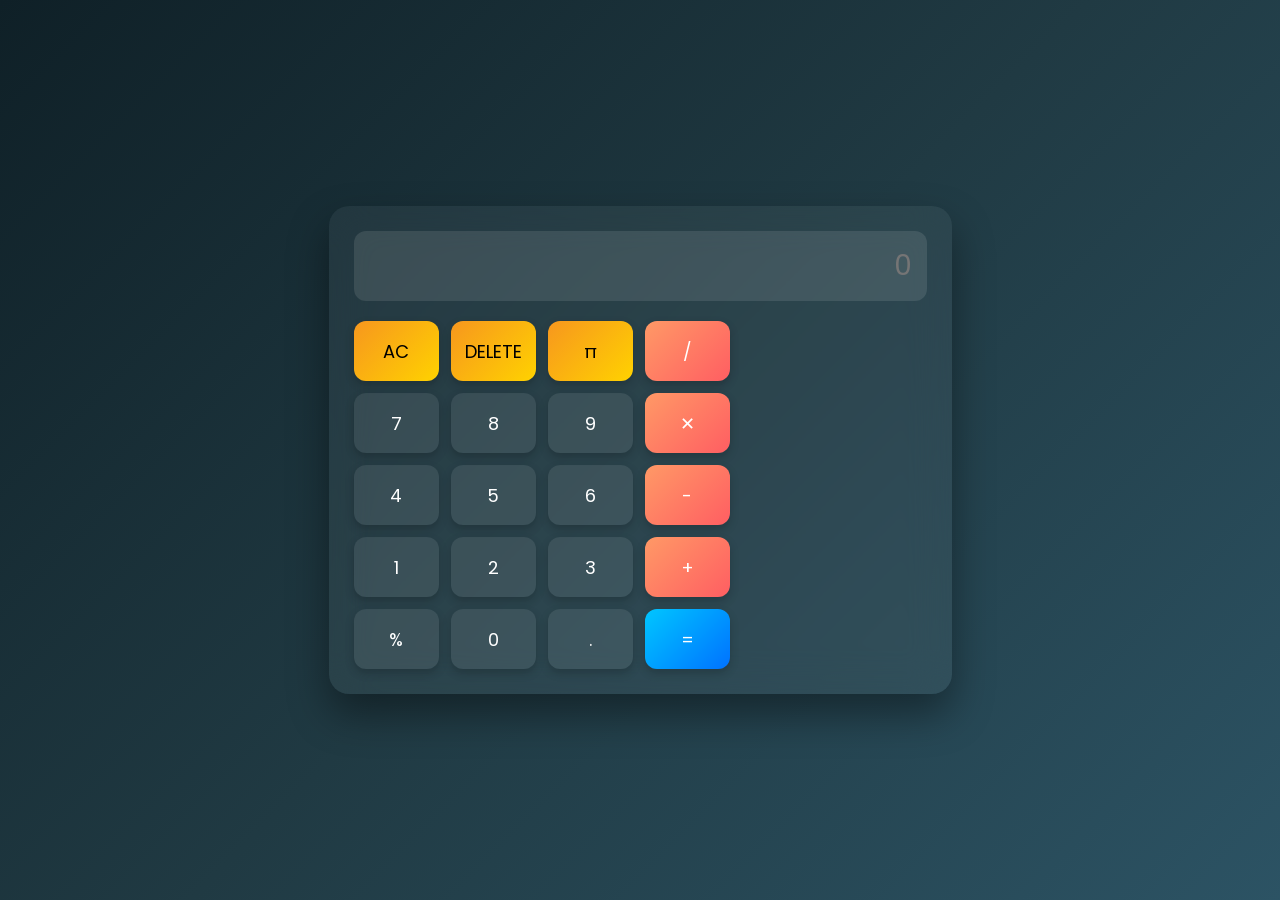
<file: CodeAlpha_Calculator/index.html>
<!DOCTYPE html>
<html lang="en">
<head>
    <meta charset="UTF-8">
    <meta name="viewport" content="width=device-width, initial-scale=1.0">
    <title>Calculator</title>
    <link rel="stylesheet" href="style.css">
</head>
<body>
        <div class="calculator">

    <input type="text" placeholder="0" id="inputShow">

    <div class="buttons">

    <button class="special">AC</button>
    <button class="special">DELETE</button>
    <button class="special">π</button>
    <button class="operator">/</button>

    <button>7</button>
    <button>8</button>
    <button>9</button>
    <button class="operator">✕</button>

    <button>4</button>
    <button>5</button>
    <button>6</button>
    <button class="operator">-</button>

    <button>1</button>
    <button>2</button>
    <button>3</button>
    <button class="operator">+</button>

    <button>%</button>
    <button>0</button>
    <button>.</button>
    <button class="equal">=</button>

    </div>
    </div>
    <script src="script.js"></script>
</body>
</html>
</file>
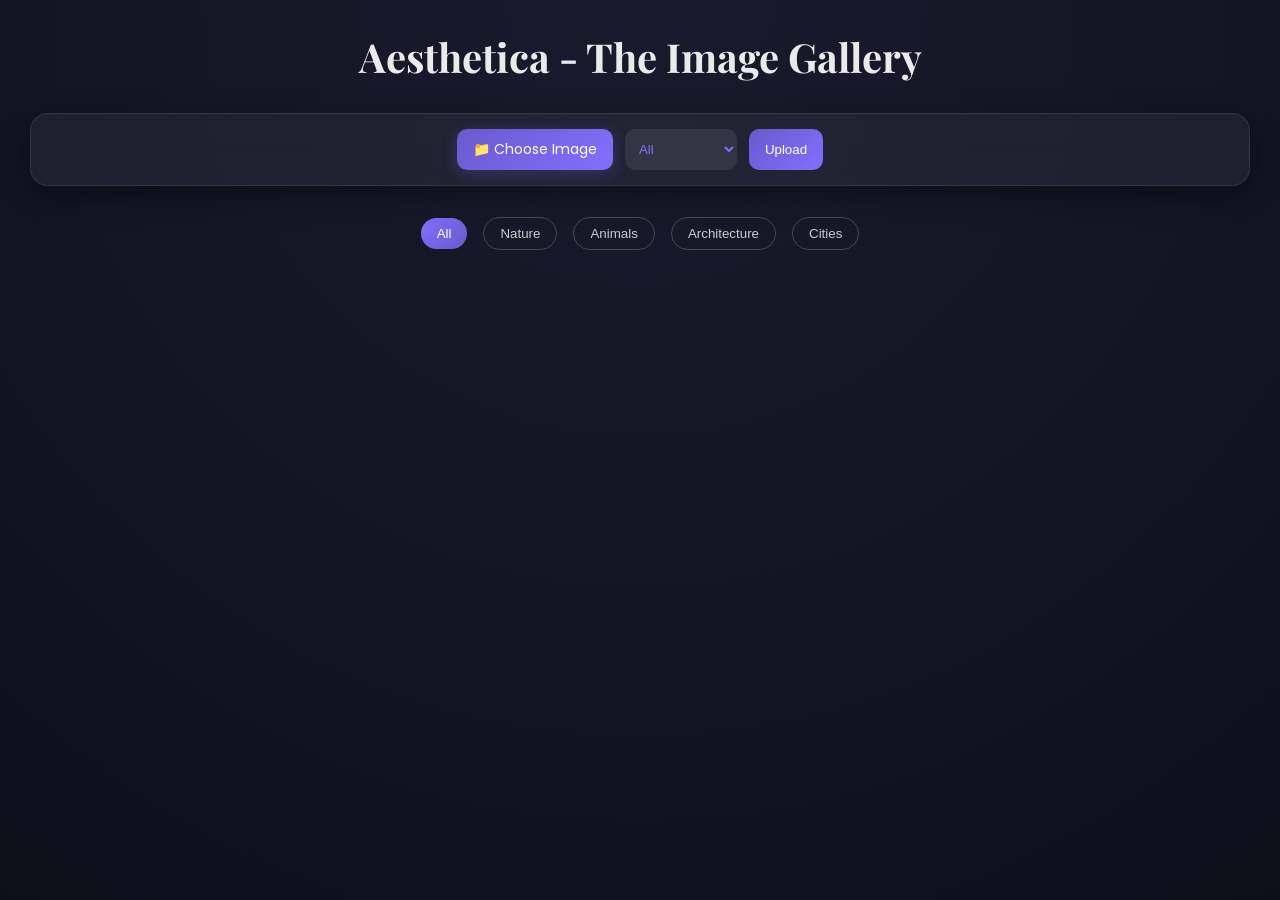
<file: CodeAlpha_Image_Gallery/index.html>
<!DOCTYPE html>
<html lang="en">
<head>
  <meta charset="UTF-8">
  <meta name="viewport" content="width=device-width, initial-scale=1.0">
  <title>Aesthetica - The Image Gallery</title>

  <!-- Fonts -->
  <link href="https://fonts.googleapis.com/css2?family=Playfair+Display:wght@500;600&family=Poppins:wght@300;400;500&display=swap" rel="stylesheet">

  <link rel="stylesheet" href="style.css">
</head>
<body>

<h1>Aesthetica - The Image Gallery</h1>

<div class="controls">
  <label class="file-upload">
  <input type="file" id="fileInput">
  <span>📁 Choose Image</span>
  </label>
  <select id="category">
    <option value="all">All</option>
    <option value="nature">Nature</option>
    <option value="animals">Animals</option>
    <option value="architecture">Architecture</option>
    <option value="cities">Cities</option>
  </select>
  <button onclick="addImage()">Upload</button>
</div>

<div class="filter-bar">
  <button class="filter-btn active" onclick="filterImages(event,'all')">All</button>
  <button class="filter-btn" onclick="filterImages(event,'nature')">Nature</button>
  <button class="filter-btn" onclick="filterImages(event,'animals')">Animals</button>
  <button class="filter-btn" onclick="filterImages(event,'architecture')">Architecture</button>
  <button class="filter-btn" onclick="filterImages(event,'cities')">Cities</button>
</div>

<div class="gallery" id="gallery"></div>

<!-- Lightbox -->
<div class="lightbox" id="lightbox">
  <button class="nav-btn prev" onclick="prevImage(event)">❮</button>
  <img id="lightboxImg">
  <button class="nav-btn next" onclick="nextImage(event)">❯</button>
</div>

<script src="script.js"></script>
</body>
</html>
</file>
<file: CodeAlpha_Calculator/style.css>
/* Google Font */
@import url('https://fonts.googleapis.com/css2?family=Poppins:wght@300;400;500;600&display=swap');

*{
    margin:0;
    padding:0;
    box-sizing:border-box;
    font-family: "Poppins", sans-serif;
}

body{
    height:100vh;
    display:flex;
    justify-content:center;
    align-items:center;
    background: linear-gradient(135deg,#0f2027,#203a43,#2c5364);
}

/* Calculator Container */
.calculator{
    backdrop-filter: blur(20px);
    background: rgba(255,255,255,0.05);
    padding:25px;
    border-radius:20px;
    box-shadow:0 20px 40px rgba(0,0,0,0.4);
}

/* Display */
.calculator input{
    width:100%;
    height:70px;
    border:none;
    outline:none;
    text-align:right;
    font-size:28px;
    padding:15px;
    margin-bottom:20px;
    border-radius:12px;
    background: rgba(255,255,255,0.1);
    color:white;
}

/* Button grid */
.buttons{
    display:grid;
    grid-template-columns:repeat(4,85px);
    gap:12px;
}

/* Buttons */
button{
    height:60px;
    border:none;
    border-radius:12px;
    font-size:18px;
    cursor:pointer;
    transition:0.2s;
    background: rgba(255,255,255,0.08);
    color:white;
    box-shadow:0 4px 10px rgba(0,0,0,0.2);
}

/* Hover effect */
button:hover{
    transform:translateY(-3px);
    background: rgba(255,255,255,0.15);
}

/* Operator buttons */
.operator{
    background:linear-gradient(135deg,#ff9966,#ff5e62);
}

/* Equal button */
.equal{
    background:linear-gradient(135deg,#00c6ff,#0072ff);
}

/* Special buttons */
.special{
    background:linear-gradient(135deg,#f7971e,#ffd200);
    color:black;
}
</file>
<file: CodeAlpha_Image_Gallery/style.css>
* {
  margin: 0;
  padding: 0;
  box-sizing: border-box;
}

body {
  font-family: 'Poppins', sans-serif;
  min-height: 100vh;
  background: radial-gradient(circle at top, #1a1a2e, #0f0f1a);
  color: #eaeaea;
  padding: 30px;
}

/* Title */
h1 {
  font-family: 'Playfair Display', serif;
  text-align: center;
  font-size: 2.5rem;
  margin-bottom: 30px;
}

/* Controls */
.controls {
  display: flex;
  justify-content: center;
  gap: 12px;
  flex-wrap: wrap;
  margin-bottom: 25px;

  background: rgba(255,255,255,0.05);
  border: 1px solid rgba(255,255,255,0.1);
  backdrop-filter: blur(18px);
  border-radius: 18px;
  padding: 15px;

  box-shadow: 0 8px 30px rgba(0,0,0,0.4);
}

input, select {
  padding: 10px;
  border-radius: 10px;
  border: none;
  background: rgba(255,255,255,0.08);
  color: white;
}

button {
  padding: 10px 16px;
  border-radius: 10px;
  border: none;
  background: linear-gradient(135deg, #6a5acd, #836fff);
  color: white;
  cursor: pointer;
  transition: 0.3s;
}

button:hover {
  transform: translateY(-2px);
  box-shadow: 0 6px 20px rgba(106,90,205,0.4);
}

/* Filter */
.filter-bar {
  text-align: center;
  margin-bottom: 25px;
}

.filter-btn {
  margin: 6px;
  padding: 8px 16px;
  border-radius: 30px;
  border: 1px solid rgba(255,255,255,0.2);
  background: transparent;
  color: #ccc;
  cursor: pointer;
}

.filter-btn:hover {
  background: rgba(255,255,255,0.1);
  color: white;
}

.active {
  background: linear-gradient(135deg, #836fff, #6a5acd);
  color: white;
  border: none;
}

/* Gallery */
.gallery {
  display: grid;
  grid-template-columns: repeat(auto-fit, minmax(220px, 1fr));
  gap: 20px;
  max-width: 1200px;
  margin: auto;
}

/* Card */
.card {
  position: relative;
  border-radius: 18px;
  overflow: hidden;

  background: rgba(255,255,255,0.04);
  backdrop-filter: blur(14px);
  border: 1px solid rgba(255,255,255,0.08);

  transition: 0.4s;
}

.card:hover {
  transform: translateY(-8px) scale(1.02);
  box-shadow: 0 12px 40px rgba(0,0,0,0.6);
}

/* Image */
.card img {
  width: 100%;
  height: 200px;
  object-fit: cover;
  cursor: pointer;
  transition: 0.4s;
}

.card:hover img {
  transform: scale(1.05);
  filter: brightness(0.85);
}

/* Remove Button */
.remove-btn {
  position: absolute;
  top: 10px;
  right: 10px;
  background: rgba(255,0,0,0.8);
  border: none;
  border-radius: 50%;
  width: 28px;
  height: 28px;
  color: white;
  cursor: pointer;
}

/* Lightbox */
.lightbox {
  position: fixed;
  inset: 0;
  background: rgba(0,0,0,0.95);
  display: none;
  justify-content: center;
  align-items: center;
  z-index: 1000;
}

.lightbox img {
  max-width: 85%;
  max-height: 80%;
  border-radius: 12px;
}

/* Arrows */
.nav-btn {
  position: absolute;
  top: 50%;
  transform: translateY(-50%);

  font-size: 1.8rem;
  background: rgba(0, 0, 0, 0.4);
  border: none;
  color: white;
  padding: 12px;
  border-radius: 50%;
  cursor: pointer;

  backdrop-filter: blur(10px);
  transition: 0.3s;
}

.nav-btn:hover {
  background: rgba(0, 0, 0, 0.7);
}

.prev { left: 40px; }
.next { right: 40px; }

/* File Upload */
#category {
  color: #836fff;
}

.file-upload {
  position: relative;
  display: inline-block;
  cursor: pointer;
}

.file-upload input {
  display: none;
}

.file-upload span {
  display: inline-block;
  padding: 10px 16px;
  border-radius: 10px;
  background: linear-gradient(135deg, #6a5acd, #836fff);
  color: white;
  font-size: 14px;
  transition: 0.3s ease;

  box-shadow: 0 4px 15px rgba(106, 90, 205, 0.3);
}

.file-upload span:hover {
  transform: translateY(-2px);
  box-shadow: 0 6px 20px rgba(106, 90, 205, 0.5);
}

/* Tablet */
@media (max-width: 768px) {
  h1 {
    font-size: 2rem;
  }

  .gallery {
    grid-template-columns: repeat(2, 1fr);
  }
}

/* Mobile */
@media (max-width: 480px) {
  body {
    padding: 15px;
  }

  h1 {
    font-size: 1.6rem;
  }

  .controls {
    flex-direction: column;
    align-items: stretch;
  }

  input,
  select,
  button {
    width: 100%;
  }

  .gallery {
    grid-template-columns: 1fr;
  }

  .card img {
    height: 160px;
  }

  /*LIGHTBOX FOR MOBILE */
  .lightbox img {
    max-width: 90%;
    max-height: 70%;
  }

  .nav-btn {
    top: auto;
    bottom: 20px;
    transform: none;
    font-size: 1.4rem;
    padding: 10px;
  }

  .prev {
    left: 25%;
  }

  .next {
    right: 25%;
  }
}
</file>
